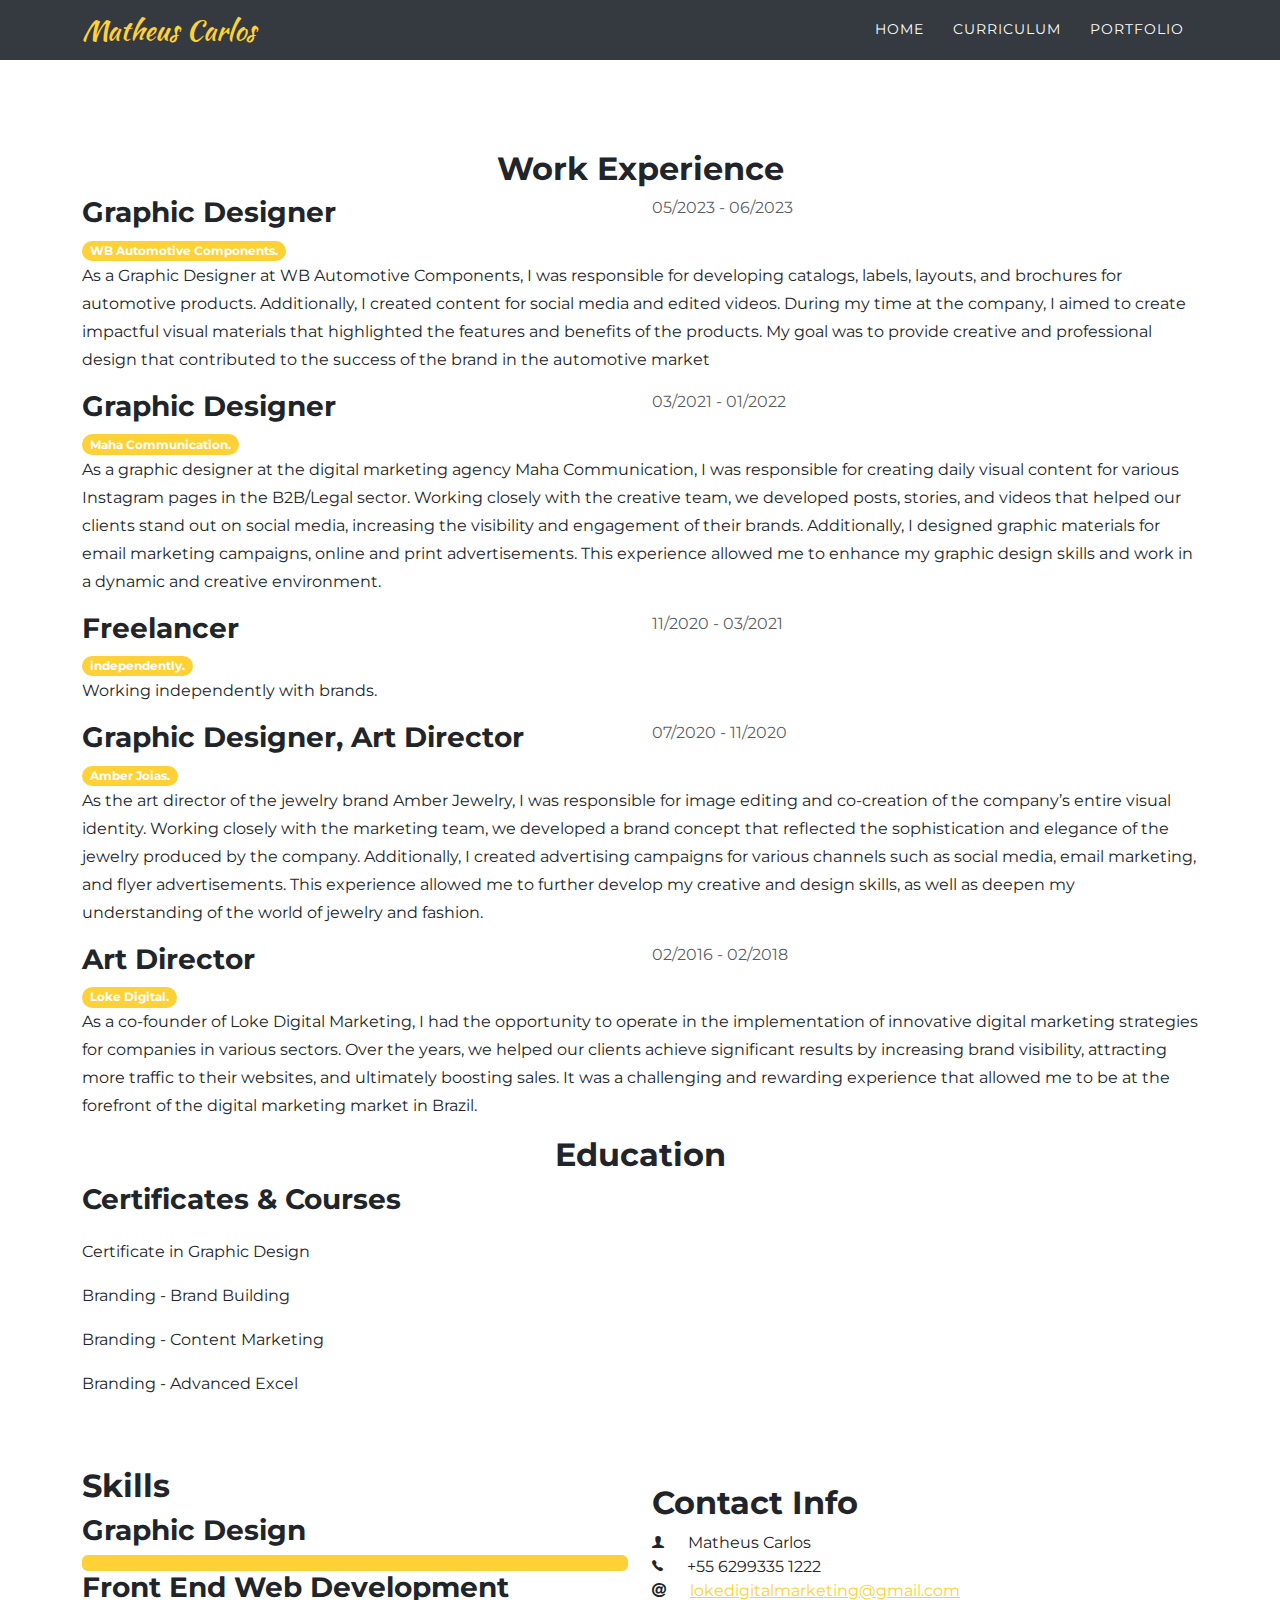
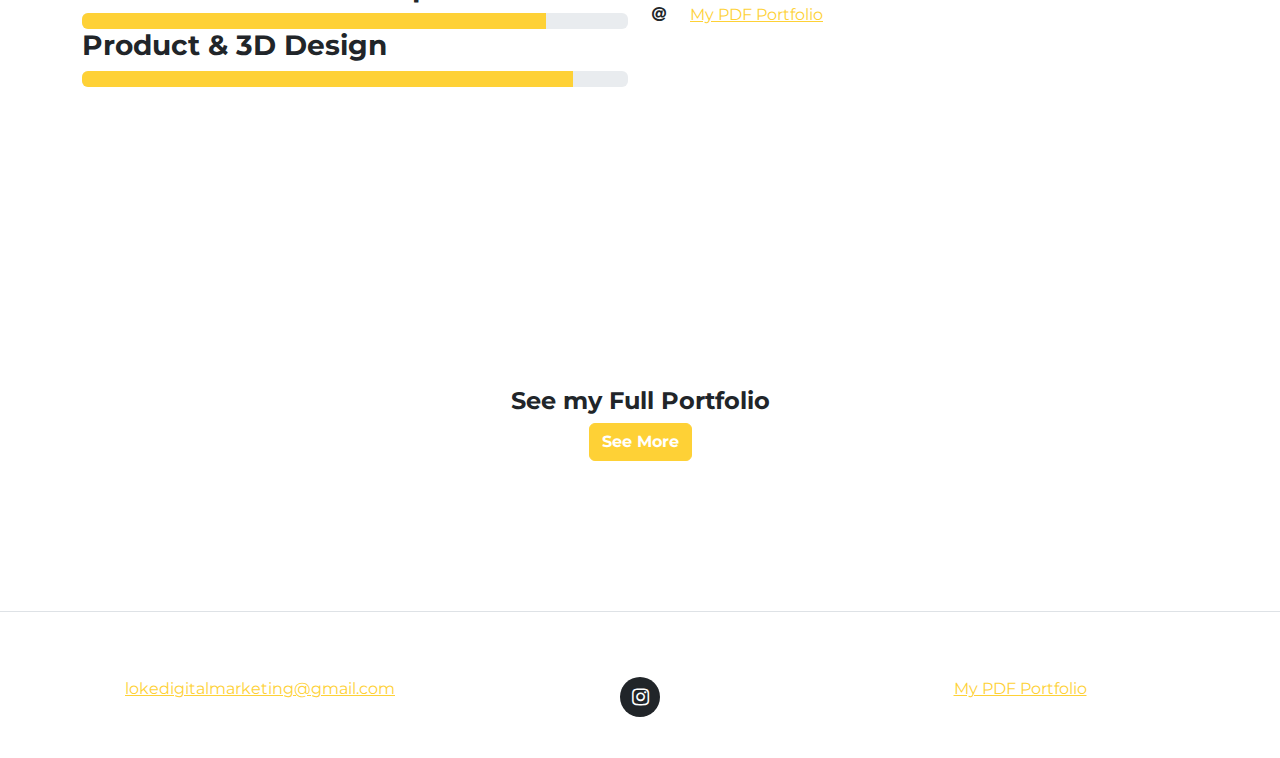
<file: cv-1.html>
<!DOCTYPE html>
<html data-bs-theme="light">

<head>
    <!-- Google tag (gtag.js) -->
    <script async src="https://www.googletagmanager.com/gtag/js?id=G-4VD7C79VMQ"></script>
    <script>
      window.dataLayer = window.dataLayer || [];
      function gtag(){dataLayer.push(arguments);}
      gtag('js', new Date());
    
      gtag('config', 'G-4VD7C79VMQ');
    </script>
    
    <meta charset="utf-8">
    <meta name="viewport" content="width=device-width, initial-scale=1.0, shrink-to-fit=no">
    <title>Curriculum</title>
    <link rel="stylesheet" href="assets/bootstrap/css/bootstrap.min.css">
    <link rel="stylesheet" href="https://fonts.googleapis.com/css?family=Montserrat:400,700&amp;display=swap">
    <link rel="stylesheet" href="https://fonts.googleapis.com/css?family=Kaushan+Script&amp;display=swap">
    <link rel="stylesheet" href="assets/fonts/font-awesome.min.css">
    <link rel="stylesheet" href="assets/fonts/ionicons.min.css">
</head>

<body>
    <nav class="navbar navbar-expand-lg fixed-top portfolio-navbar gradient navbar-dark">
        <div class="container"><a class="navbar-brand logo" href="#">Brand</a><button data-bs-toggle="collapse" class="navbar-toggler" data-bs-target="#navbarNav"><span class="visually-hidden">Toggle navigation</span><span class="navbar-toggler-icon"></span></button>
            <div class="collapse navbar-collapse" id="navbarNav">
                <ul class="navbar-nav ms-auto">
                    <li class="nav-item"><a class="nav-link" href="cv.html">CV</a></li>
                </ul>
            </div>
            <nav class="navbar navbar-expand-lg fixed-top bg-dark navbar-dark" id="mainNav" style="height: 60.266px;">
                <div class="container"><a class="navbar-brand" href="#page-top">Matheus Carlos</a><button data-bs-toggle="collapse" data-bs-target="#navbarResponsive" class="navbar-toggler navbar-toggler-right" type="button" aria-controls="navbarResponsive" aria-expanded="false" aria-label="Toggle navigation"><i class="fa fa-bars"></i></button>
                    <div class="collapse navbar-collapse" id="navbarResponsive">
                        <ul class="navbar-nav ms-auto text-uppercase">
                            <li class="nav-item"><a class="nav-link" href="index.html">Home</a></li>
                            <li class="nav-item"><a class="nav-link" href="cv-1.html">Curriculum</a></li>
                            <li class="nav-item"><a class="nav-link" href="portfolio.html">Portfolio</a></li>
                        </ul>
                    </div>
                </div>
            </nav>
        </div>
    </nav>
    <main class="page cv-page">
        <section class="portfolio-block cv">
            <div class="container">
                <div class="work-experience group">
                    <div class="heading">
                        <h2 class="text-center">Work Experience</h2>
                    </div>
                    <!-- --------------------------------------------------------------------------------------------------------- -->
                    <div class="item">
                        <div class="row">
                            <div class="col-md-6">
                                <h3>Graphic Designer</h3><span class="badge rounded-pill bg-primary">WB Automotive Components.</span>
                            </div>
                            <div class="col-md-6"><span class="text-muted period">05/2023 - 06/2023</span></div>
                        </div>
                        <p>As a Graphic Designer at WB Automotive Components, I was
                            responsible for developing catalogs, labels, layouts, and brochures for automotive products. Additionally, I created content for social media and edited videos. During my time
                            at the company, I aimed to create impactful visual materials that highlighted the features
                            and benefits of the products. My goal was to provide creative and professional design that
                            contributed to the success of the brand in the automotive market</p>
                    </div>
                    <!-- --------------------------------------------------------------------------------------------------------- -->
                    <div class="item">
                        <div class="row">
                            <div class="col-md-6">
                                <h3>Graphic Designer</h3><span class="badge rounded-pill bg-primary">Maha Communication.</span>
                            </div>
                            <div class="col-md-6"><span class="text-muted period">03/2021 - 01/2022</span></div>
                        </div>
                        <p>As a graphic designer at the digital marketing agency Maha
                            Communication, I was responsible for creating daily visual content for various Instagram
                            pages in the B2B/Legal sector. Working closely with the creative team, we developed
                            posts, stories, and videos that helped our clients stand out on social media, increasing
                            the visibility and engagement of their brands. Additionally, I designed graphic materials
                            for email marketing campaigns, online and print advertisements. This experience allowed
                            me to enhance my graphic design skills and work in a dynamic and creative environment.</p>
                    </div>
                    <!-- --------------------------------------------------------------------------------------------------------- -->
                    <div class="item">
                        <div class="row">
                            <div class="col-md-6">
                                <h3>Freelancer</h3><span class="badge rounded-pill bg-primary">independently.</span>
                            </div>
                            <div class="col-md-6"><span class="text-muted period">11/2020 - 03/2021</span></div>
                        </div>
                        <p>Working independently with brands.</p>
                    </div>
                    <!-- ----------------------------------------------------------------------------------------------------------------- -->
                    <div class="item">
                        <div class="row">
                            <div class="col-6">
                                <h3>Graphic Designer, Art Director</h3><span class="badge rounded-pill bg-primary">Amber&nbsp;Joias.</span>
                            </div>
                            <div class="col-md-6"><span class="text-muted period">07/2020 - 11/2020</span></div>
                        </div>
                        <p> As the art director of the jewelry brand Amber Jewelry, I was
                            responsible for image editing and co-creation of the company’s entire visual identity. Working closely with the marketing team, we developed a brand concept that reflected the sophistication and elegance of the jewelry produced by the company. Additionally, I created
                            advertising campaigns for various channels such as social media, email marketing, and
                            flyer advertisements. This experience allowed me to further develop my creative and design skills, as well as deepen my understanding of the world of jewelry and fashion.</p>
                    </div>
                    <!-- --------------------------------------------------------------------------------------------------------- -->
                    <div class="item">
                        <div class="row">
                            <div class="col-md-6">
                                <h3>Art Director</h3><span class="badge rounded-pill bg-primary">Loke&nbsp;Digital.</span>
                            </div>
                            <div class="col-md-6"><span class="text-muted period">02/2016 - 02/2018</span></div>
                        </div>
                        <p>As a co-founder of Loke Digital Marketing, I had the opportunity
                            to operate in the implementation of innovative digital marketing strategies for companies in
                            various sectors. Over the years, we helped our clients achieve significant results by increasing brand visibility, attracting more traffic to their websites, and ultimately boosting sales. It
                            was a challenging and rewarding experience that allowed me to be at the forefront of the
                            digital marketing market in Brazil.</p>
                    </div>
                </div>
                <div class="education group">
                    <div class="heading">
                        <h2 class="text-center">Education</h2>
                    </div>
                    <div class="item">
                        <div class="row">
                            <div class="col-md-6">
                                <h3>Certificates & Courses</h3>
                            </div>
                        </div>
                        <p style="margin-top: 14px;">Certificate in Graphic Design</p>
                        <p style="margin-top: 14px;">Branding - Brand Building</p>
                        <p style="margin-top: 14px;">Branding - Content Marketing</p>
                        <p style="margin-top: 14px;">Branding - Advanced Excel</p>
                    </div>
                </div>
                <div class="group">
                    <div class="row" style="padding-top: 53px;">
                        <div class="col-md-6">
                            <div class="border rounded border-0 skills portfolio-info-card">
                                <h2>Skills</h2>
                                <h3>Graphic Design</h3>
                                <div class="progress">
                                    <div class="progress-bar" aria-valuenow="100" aria-valuemin="0" aria-valuemax="100" style="width: 100%;"><span class="visually-hidden">100%</span></div>
                                </div>
                                <h3>Front End Web Development</h3>
                                <div class="progress">
                                    <div class="progress-bar" aria-valuenow="90" aria-valuemin="0" aria-valuemax="100" style="width: 85%;"><span class="visually-hidden">90%</span></div>
                                </div>
                                <h3>Product & 3D Design</h3>
                                <div class="progress">
                                    <div class="progress-bar" aria-valuenow="80" aria-valuemin="0" aria-valuemax="100" style="width: 90%;"><span class="visually-hidden">80%</span></div>
                                </div>
                            </div>
                        </div>
                        <div class="col-md-6 col-xxl-3" style="width: 346px;min-width: 2px;max-width: 105%;">
                            <div class="border rounded border-0 contact-info portfolio-info-card">
                                <h2 style="margin-top: 17px;">Contact Info</h2>
                                <div class="row">
                                    <div class="col-auto"><i class="icon ion-person icon"></i></div>
                                    <div class="col-9"><span>Matheus Carlos</span></div>
                                </div>
                                <div class="row">
                                    <div class="col-auto"><i class="icon ion-ios-telephone icon"></i></div>
                                    <div class="col-9"><span>+55 6299335 1222</span></div>
                                </div>
                                <div class="row">
                                    <div class="col-auto"><i class="icon ion-at icon"></i></div>
                                    <div class="col-9"><a href="mailto:lokedigitalmarketing@gmail.com">lokedigitalmarketing@gmail.com</a></div>
                                </div>
                                <div class="row">
                                    <div class="col-auto"><i class="icon ion-at icon"></i></div>
                                    <div class="col-9"><a href="https://drive.google.com/file/d/1qdzypyFYs5jdwmsIwWVn6Nqogz3Ub-P8/view?usp=sharing">My PDF Portfolio</a></div>
                                </div>
                            </div>
                        </div>
                    </div>
                </div>
                <div class="hobbies group">
                    <div class="heading"></div>
                </div>
            </div>
        </section>
        <section>
        <div class="row text-center section-spacing">
            <div class="col-lg-12">
                <h4 class="section-heading">See my Full Portfolio</h4>
                <a href="portfolio.html" class="btn btn-primary">See More</a>
            </div>
            <br>
        </div>
        </section>
    </main>
    <footer class="page-footer py-3 border-top">
        <div class="container my-4">
            <div class="links"></div>
        </div>
        <footer>
            <div class="container">
                <div class="row">
                    <div class="col-md-4">
                    <a href="mailto:lokedigitalmarketing@gmail.com">lokedigitalmarketing@gmail.com</a>
                    </div>
                    <div class="col-md-4">
                        <ul class="list-inline social-buttons">
                            <li class="list-inline-item"><a href="https://instagram.com/matt_c_designs"><i class="fa fa-instagram"></i></a></li>
                        </ul>
                    </div>
                    <div class="col-md-4">
                    <a href="https://drive.google.com/file/d/1qdzypyFYs5jdwmsIwWVn6Nqogz3Ub-P8/view?usp=sharing">My PDF Portfolio</a>
                    </div>
                </div>
            </div>
        </footer>
    </footer>
    <script src="assets/bootstrap/js/bootstrap.min.js"></script>
    <script src="assets/js/agency.js"></script>
</body>

</html>
</file>
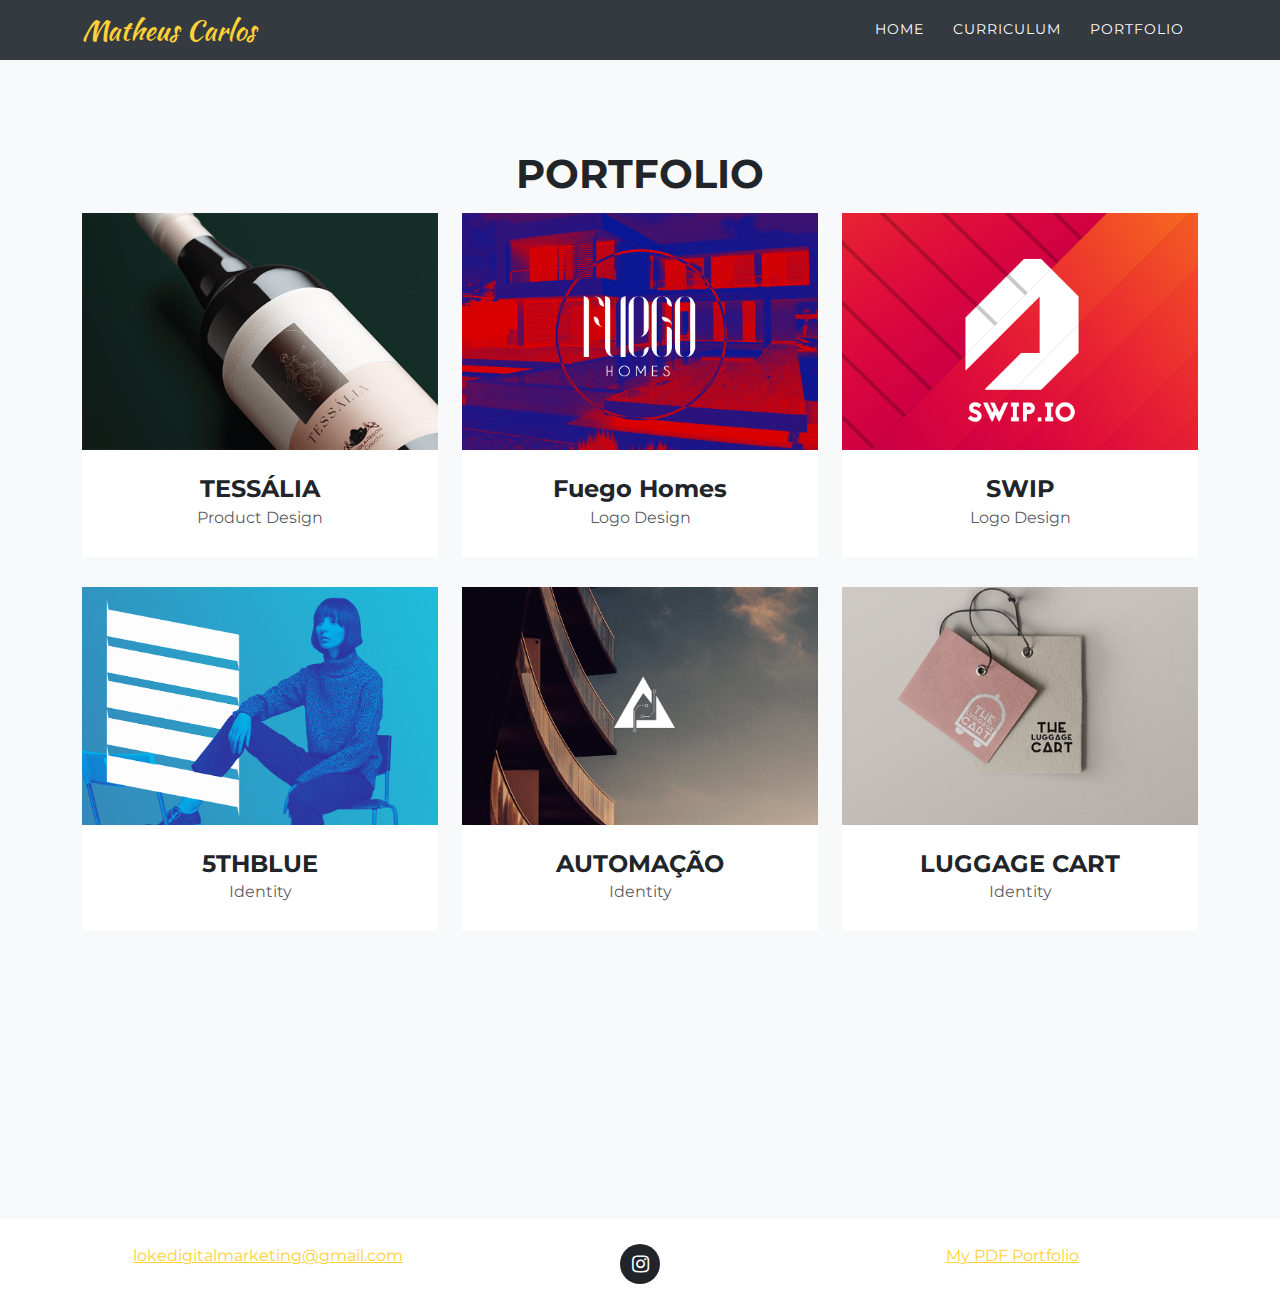
<file: portfolio.html>
<!DOCTYPE html>
<html data-bs-theme="light" lang="en">

<head>
    <!-- Google tag (gtag.js) -->
    <script async src="https://www.googletagmanager.com/gtag/js?id=G-4VD7C79VMQ"></script>
    <script>
      window.dataLayer = window.dataLayer || [];
      function gtag(){dataLayer.push(arguments);}
      gtag('js', new Date());
    
      gtag('config', 'G-4VD7C79VMQ');
    </script>
    <meta charset="utf-8">
    <meta name="viewport" content="width=device-width, initial-scale=1.0, shrink-to-fit=no">
    <title>Portfolio</title>
    <link rel="stylesheet" href="assets/bootstrap/css/bootstrap.min.css">
    <link rel="stylesheet" href="https://fonts.googleapis.com/css?family=Montserrat:400,700&amp;display=swap">
    <link rel="stylesheet" href="https://fonts.googleapis.com/css?family=Kaushan+Script&amp;display=swap">
    <link rel="stylesheet" href="assets/fonts/font-awesome.min.css">
</head>

<body id="page-top" data-bs-spy="scroll" data-bs-target="#mainNav" data-bs-offset="54">
    <nav class="navbar navbar-expand-lg fixed-top bg-dark navbar-dark" id="mainNav" style="height: 60.266px;">
        <div class="container"><a class="navbar-brand" href="#page-top">Matheus Carlos</a><button data-bs-toggle="collapse" data-bs-target="#navbarResponsive" class="navbar-toggler navbar-toggler-right" type="button" aria-controls="navbarResponsive" aria-expanded="false" aria-label="Toggle navigation"><i class="fa fa-bars"></i></button>
            <div class="collapse navbar-collapse" id="navbarResponsive">
                <ul class="navbar-nav ms-auto text-uppercase">
                    <li class="nav-item"><a class="nav-link" href="index.html">Home</a></li>
                    <li class="nav-item"><a class="nav-link" href="cv-1.html">Curriculum</a></li>
                    <li class="nav-item"><a class="nav-link" href="portfolio.html">Portfolio</a></li>
                </ul>
            </div>
        </div>
    </nav>
    </nav>
    <section class="bg-light" id="portfolio" style="height: 1218.984px;">
        <div class="container">
            <div class="row">
                <div class="col-lg-12 text-center">
                    <h2 class="text-uppercase section-heading">Portfolio</h2>
                </div>
            </div>
            <div class="row">
                <div class="col-sm-6 col-md-4 portfolio-item"><a class="portfolio-link" href="#portfolioModal1" data-bs-toggle="modal">
                        <div class="portfolio-hover">
                            <div class="portfolio-hover-content"><i class="fa fa-plus fa-3x"></i></div>
                        </div>
                        <div class="portfolio-hover">
                            <div class="portfolio-hover-content"><i class="fa fa-plus fa-3x"></i></div>
                        </div><img class="img-fluid" src="assets/img/portfolio/1-thumbnail.png">
                    </a>
                    <div class="portfolio-caption">
                        <h4>TESSÁLIA</h4>
                        <p class="text-muted">Product Design</p>
                    </div>
                </div>
                <!-- ================================================= -->
                <div class="col-sm-6 col-md-4 portfolio-item"><a class="portfolio-link" href="#portfolioModal2" data-bs-toggle="modal">
                        <div class="portfolio-hover">
                            <div class="portfolio-hover-content"><i class="fa fa-plus fa-3x"></i></div>
                        </div>
                        <div class="portfolio-hover">
                            <div class="portfolio-hover-content"><i class="fa fa-plus fa-3x"></i></div>
                        </div>
                        <div class="portfolio-hover">
                            <div class="portfolio-hover-content"><i class="fa fa-plus fa-3x"></i></div>
                        </div><img class="img-fluid" src="assets/img/portfolio/2-thumbnail.png">
                    </a>
                    <div class="portfolio-caption">
                        <h4>Fuego Homes</h4>
                        <p class="text-muted">Logo Design</p>
                    </div>
                </div>
                <!-- =============================================== -->
                <div class="col-sm-6 col-md-4 portfolio-item"><a class="portfolio-link" href="#portfolioModal3" data-bs-toggle="modal">
                        <div class="portfolio-hover">
                            <div class="portfolio-hover-content"><i class="fa fa-plus fa-3x"></i></div>
                        </div>
                        <div class="portfolio-hover">
                            <div class="portfolio-hover-content"><i class="fa fa-plus fa-3x"></i></div>
                        </div>
                        <div class="portfolio-hover">
                            <div class="portfolio-hover-content"><i class="fa fa-plus fa-3x"></i></div>
                        </div><img class="img-fluid" src="assets/img/portfolio/3-thumbnail.png">
                    </a>
                    <div class="portfolio-caption">
                        <h4>SWIP</h4>
                        <p class="text-muted">Logo Design</p>
                    </div>
                </div>
                <!-- ===================================================== -->
                <div class="col-sm-6 col-md-4 portfolio-item"><a class="portfolio-link" href="#portfolioModal4" data-bs-toggle="modal">
                        <div class="portfolio-hover">
                            <div class="portfolio-hover-content"><i class="fa fa-plus fa-3x"></i></div>
                        </div>
                        <div class="portfolio-hover">
                            <div class="portfolio-hover-content"><i class="fa fa-plus fa-3x"></i></div>
                        </div>
                        <div class="portfolio-hover">
                            <div class="portfolio-hover-content"><i class="fa fa-plus fa-3x"></i></div>
                        </div>
                        <div class="portfolio-hover">
                            <div class="portfolio-hover-content"><i class="fa fa-plus fa-3x"></i></div>
                        </div><img class="img-fluid" src="assets/img/portfolio/4-thumbnail.png">
                    </a>
                    <div class="portfolio-caption">
                        <h4>5THBLUE</h4>
                        <p class="text-muted">Identity</p>
                    </div>
                </div>
                <!-- ===================================================== -->
                <div class="col-sm-6 col-md-4 portfolio-item"><a class="portfolio-link" href="#portfolioModal5" data-bs-toggle="modal">
                        <div class="portfolio-hover">
                            <div class="portfolio-hover-content"><i class="fa fa-plus fa-3x"></i></div>
                        </div>
                        <div class="portfolio-hover">
                            <div class="portfolio-hover-content"><i class="fa fa-plus fa-3x"></i></div>
                        </div>
                        <div class="portfolio-hover">
                            <div class="portfolio-hover-content"><i class="fa fa-plus fa-3x"></i></div>
                        </div>
                        <div class="portfolio-hover">
                            <div class="portfolio-hover-content"><i class="fa fa-plus fa-3x"></i></div>
                        </div><img class="img-fluid" src="assets/img/portfolio/5-thumbnail.png">
                    </a>
                    <div class="portfolio-caption">
                        <h4>AUTOMAÇÃO</h4>
                        <p class="text-muted">Identity</p>
                    </div>
                </div>
                <!-- ========================================================== -->
                <div class="col-sm-6 col-md-4 portfolio-item"><a class="portfolio-link" href="#portfolioModal6" data-bs-toggle="modal">
                        <div class="portfolio-hover">
                            <div class="portfolio-hover-content"><i class="fa fa-plus fa-3x"></i></div>
                        </div>
                        <div class="portfolio-hover">
                            <div class="portfolio-hover-content"><i class="fa fa-plus fa-3x"></i></div>
                        </div>
                        <div class="portfolio-hover">
                            <div class="portfolio-hover-content"><i class="fa fa-plus fa-3x"></i></div>
                        </div>
                        <div class="portfolio-hover">
                            <div class="portfolio-hover-content"><i class="fa fa-plus fa-3x"></i></div>
                        </div><img class="img-fluid" src="assets/img/portfolio/6-thumbnail.png">
                    </a>
                    <div class="portfolio-caption">
                        <h4>LUGGAGE CART</h4>
                        <p class="text-muted">Identity</p>
                    </div>
                </div>
                <!-- ================================================================== -->
                <div class="col-sm-6 col-md-4 portfolio-item"><a class="portfolio-link" href="#portfolioModal5" data-bs-toggle="modal"></a></div>
            </div>
        </div>
    </section>
    <footer>
        <div class="container">
            <div class="container">
                <div class="row">
                    <div class="col-md-4">
                    <a href="mailto:lokedigitalmarketing@gmail.com">lokedigitalmarketing@gmail.com</a>
                    </div>
                    <div class="col-md-4">
                        <ul class="list-inline social-buttons">
                            <li class="list-inline-item"><a href="https://instagram.com/matt_c_designs"><i class="fa fa-instagram"></i></a></li>
                        </ul>
                    </div>
                    <div class="col-md-4">
                    <a href="https://drive.google.com/file/d/1qdzypyFYs5jdwmsIwWVn6Nqogz3Ub-P8/view?usp=sharing">My PDF Portfolio</a>
                    </div>
                </div>
            </div>
        </div>
    </footer>
    <div class="modal fade text-center portfolio-modal" role="dialog" tabindex="-1" id="portfolioModal1">
        <div class="modal-dialog modal-lg" role="document">
            <div class="modal-content">
                <div class="container">
                    <div class="row">
                        <div class="col-lg-8 mx-auto">
                            <div class="modal-body">
                                <h2 class="text-uppercase">TESSÁLIA</h2>
                                <img class="img-fluid d-block mx-auto" src="assets/img/portfolio/1-full.png">
                                </ul><button class="btn btn-primary" type="button" data-bs-dismiss="modal"><i class="fa fa-times"></i><span>&nbsp;Close Project</span></button>
                            </div>
                        </div>
                    </div>
                </div>
            </div>
        </div>
    </div>
    <div class="modal fade text-center portfolio-modal" role="dialog" tabindex="-1" id="portfolioModal2">
        <div class="modal-dialog modal-lg" role="document">
            <div class="modal-content">
                <div class="container">
                    <div class="row">
                        <div class="col-lg-8 mx-auto">
                            <div class="modal-body">
                                <h2 class="text-uppercase">Fuego Homes</h2>
                                <img class="img-fluid d-block mx-auto" src="assets/img/portfolio/2-full.png">
                                </ul><button class="btn btn-primary" type="button" data-bs-dismiss="modal"><i class="fa fa-times"></i><span>&nbsp;Close Project</span></button>
                            </div>
                        </div>
                    </div>
                </div>
            </div>
        </div>
    </div>
    <div class="modal fade text-center portfolio-modal" role="dialog" tabindex="-1" id="portfolioModal3">
        <div class="modal-dialog modal-lg" role="document">
            <div class="modal-content">
                <div class="container">
                    <div class="row">
                        <div class="col-lg-8 mx-auto">
                            <div class="modal-body">
                                <h2 class="text-uppercase">SWIP.IO</h2>
                                <img class="img-fluid d-block mx-auto" src="assets/img/portfolio/3-full.png">
                                </ul><button class="btn btn-primary" type="button" data-bs-dismiss="modal"><i class="fa fa-times"></i><span>&nbsp;Close Project</span></button>
                            </div>
                        </div>
                    </div>
                </div>
            </div>
        </div>
    </div>
    <div class="modal fade text-center portfolio-modal" role="dialog" tabindex="-1" id="portfolioModal4">
        <div class="modal-dialog modal-lg" role="document">
            <div class="modal-content">
                <div class="container">
                    <div class="row">
                        <div class="col-lg-8 mx-auto">
                            <div class="modal-body">
                                <h2 class="text-uppercase">5THBLUE</h2>
                                <img class="img-fluid d-block mx-auto" src="assets/img/portfolio/4-full.png">
                                </ul><button class="btn btn-primary" type="button" data-bs-dismiss="modal"><i class="fa fa-times"></i><span>&nbsp;Close Project</span></button>
                            </div>
                        </div>
                    </div>
                </div>
            </div>
        </div>
    </div>
    <div class="modal fade text-center portfolio-modal" role="dialog" tabindex="-1" id="portfolioModal5">
        <div class="modal-dialog modal-lg" role="document">
            <div class="modal-content">
                <div class="container">
                    <div class="row">
                        <div class="col-lg-8 mx-auto">
                            <div class="modal-body">
                                <h2 class="text-uppercase">AUTOMAÇÃO</h2>
                                <img class="img-fluid d-block mx-auto" src="assets/img/portfolio/5-full.png">
                                </ul><button class="btn btn-primary" type="button" data-bs-dismiss="modal"><i class="fa fa-times"></i><span>&nbsp;Close Project</span></button>
                            </div>
                        </div>
                    </div>
                </div>
            </div>
        </div>
    </div>
    <div class="modal fade text-center portfolio-modal" role="dialog" tabindex="-1" id="portfolioModal6">
        <div class="modal-dialog modal-lg" role="document">
            <div class="modal-content">
                <div class="container">
                    <div class="row">
                        <div class="col-lg-8 mx-auto">
                            <div class="modal-body">
                                <h2 class="text-uppercase">LUGGAGE CART</h2>
                                <img class="img-fluid d-block mx-auto" src="assets/img/portfolio/6-full.jpg">
                                </ul><button class="btn btn-primary" type="button" data-bs-dismiss="modal"><i class="fa fa-times"></i><span>&nbsp;Close Project</span></button>
                            </div>
                        </div>
                    </div>
                </div>
            </div>
        </div>
    </div>
    <script src="assets/bootstrap/js/bootstrap.min.js"></script>
    <script src="assets/js/agency.js"></script>
</body>

</html>
</file>
